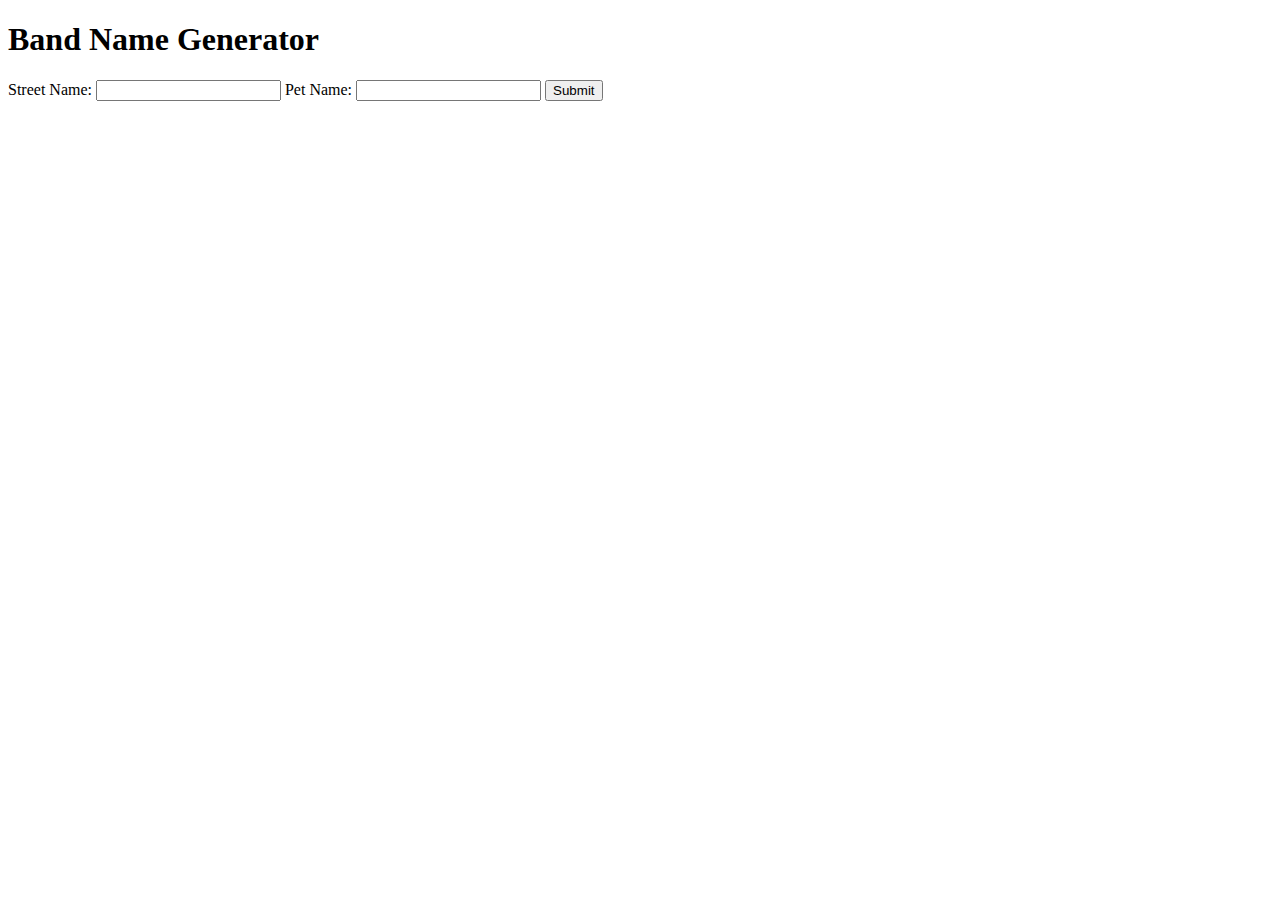
<file: Band Name Generator Middleware using Express/public/index.html>
<!DOCTYPE html>
<html lang="en">

<head>
  <meta charset="UTF-8">
  <meta name="viewport" content="width=device-width, initial-scale=1.0">
  <title>Band Name Generator</title>
</head>

<body>
  <h1>Band Name Generator</h1>
  <form action="/submit" method="POST">
    <label for="street">Street Name:</label>
    <input type="text" name="street" required>
    <label for="pet">Pet Name:</label>
    <input type="text" name="pet" required>
    <input type="submit" value="Submit">
  </form>
</body>

</html>
</file>
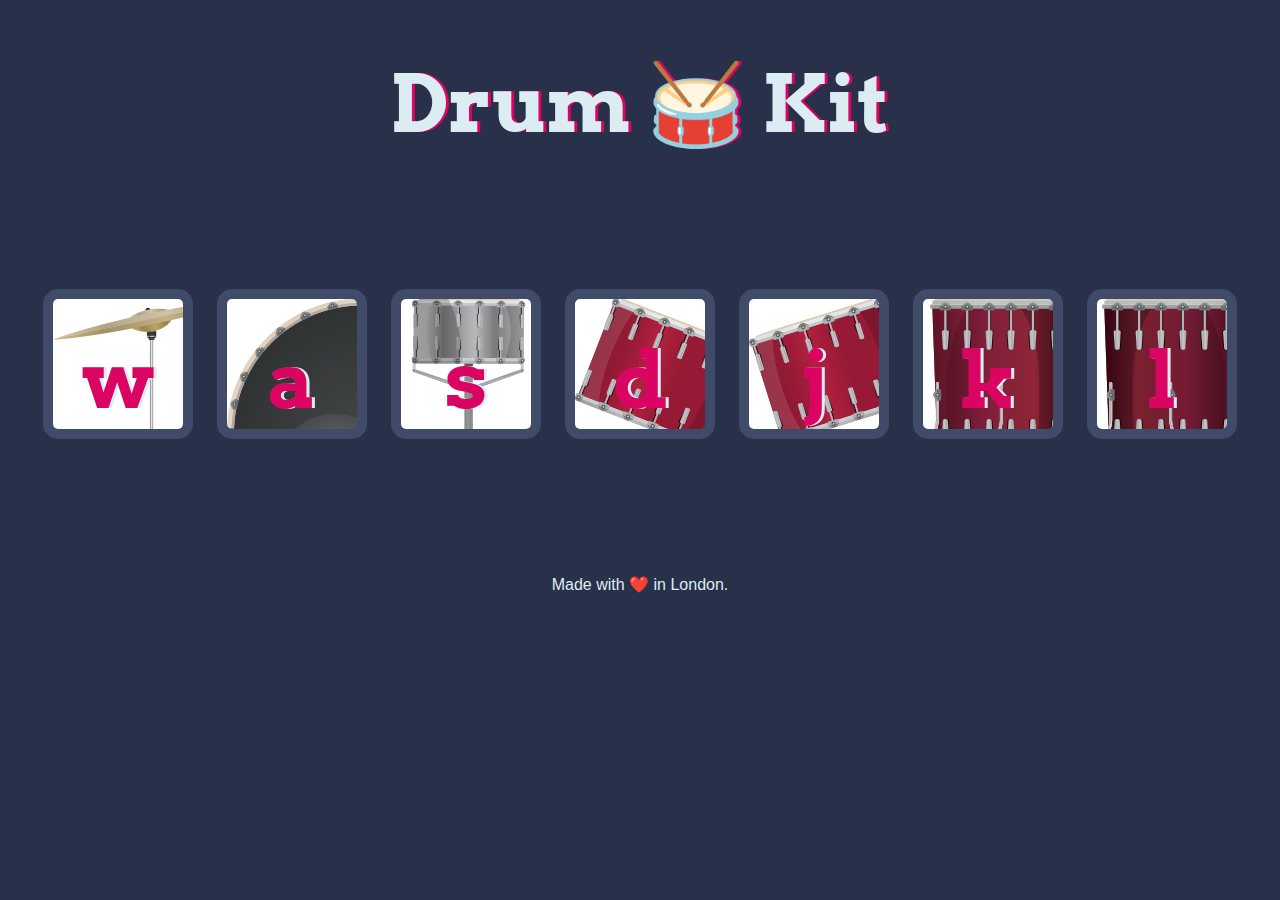
<file: Drum Kit Starting Files/Drum Kit Starting Files/index.html>
<!DOCTYPE html>
<html lang="en" dir="ltr">

<head>
  <meta charset="utf-8">
  <title>Drum Kit</title>
  <link rel="stylesheet" href="styles.css">
  <link href="https://fonts.googleapis.com/css?family=Arvo" rel="stylesheet">
</head>

<body>

  <h1 id="title">Drum 🥁 Kit</h1>
  <div class="set">
    <button class="w drum">w</button>
    <button class="a drum">a</button>
    <button class="s drum">s</button>
    <button class="d drum">d</button>
    <button class="j drum">j</button>
    <button class="k drum">k</button>
    <button class="l drum">l</button>
  </div>


  <footer>
    Made with ❤️ in London.
  </footer>

  <script src="index.js"></script>
</body>

</html>
</file>
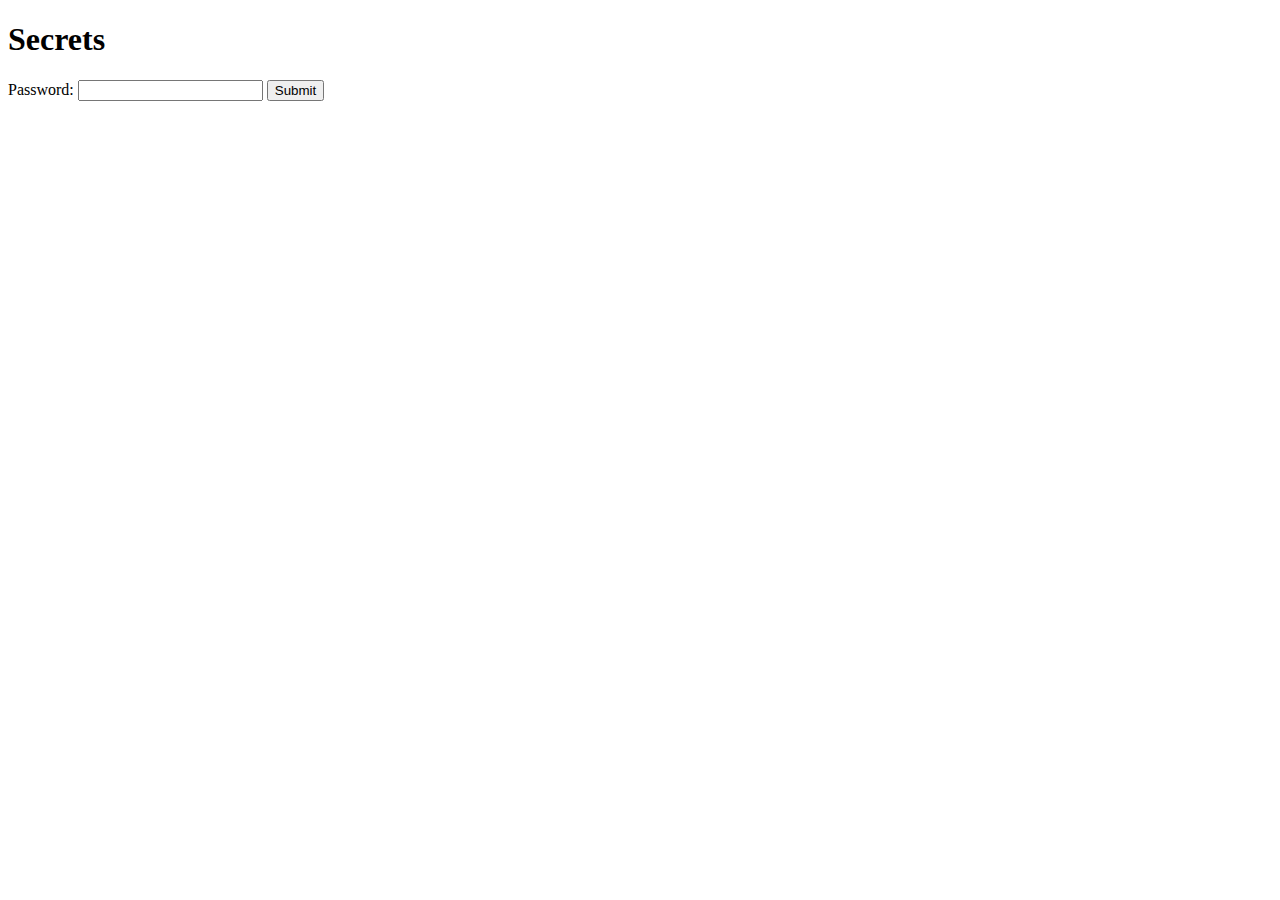
<file: Password Authent Project/public/index.html>
<!DOCTYPE html>
<html>

<head>
  <title>Secrets</title>
</head>

<body>
  <h1>Secrets</h1>
  <form action="/check" method="POST">
    <label for="password">Password:</label>
    <input type="text" id="password" name="password" required>
    <input type="submit" value="Submit">
  </form>
</body>

</html>
</file>
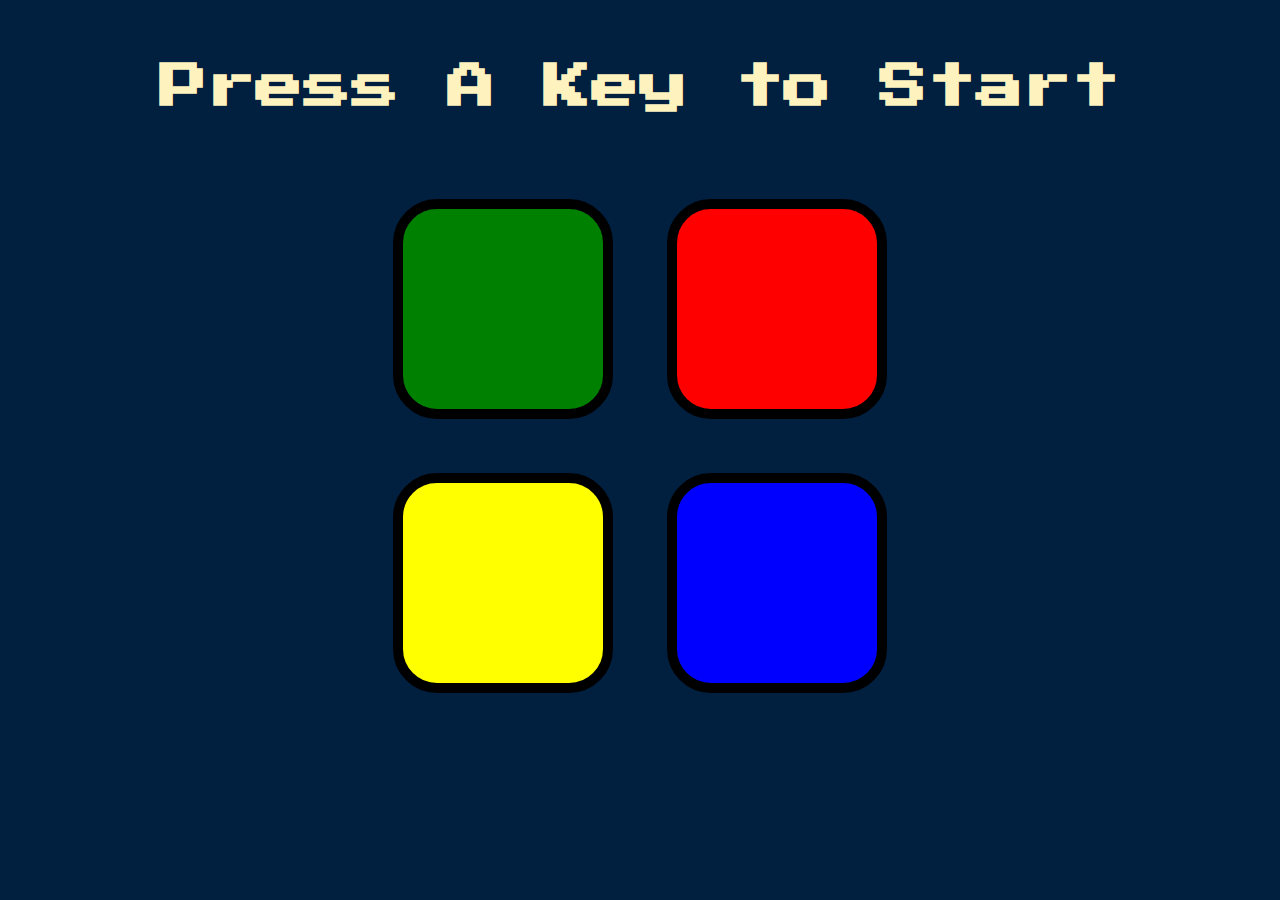
<file: Simon Game/Simon Game/index.html>
<!DOCTYPE html>
<html lang="en" dir="ltr">

<head>
  <meta charset="utf-8">
  <title>Simon</title>
  <link rel="stylesheet" href="styles.css">
  <link href="https://fonts.googleapis.com/css?family=Press+Start+2P" rel="stylesheet">
</head>

<body>
  <h1 id="level-title">Press A Key to Start</h1>
  <div class="container">
    <div lass="row">

      <div type="button" id="green" class="btn green">

      </div>

      <div type="button" id="red" class="btn red">

      </div>
    </div>

    <div class="row">

      <div type="button" id="yellow" class="btn yellow">

      </div>
      <div type="button" id="blue" class="btn blue">

      </div>

    </div>

  </div>

  <script src="https://ajax.googleapis.com/ajax/libs/jquery/3.3.1/jquery.min.js"></script>
  <script src="game.js" charset="utf-8"></script>

</body>

</html>
</file>
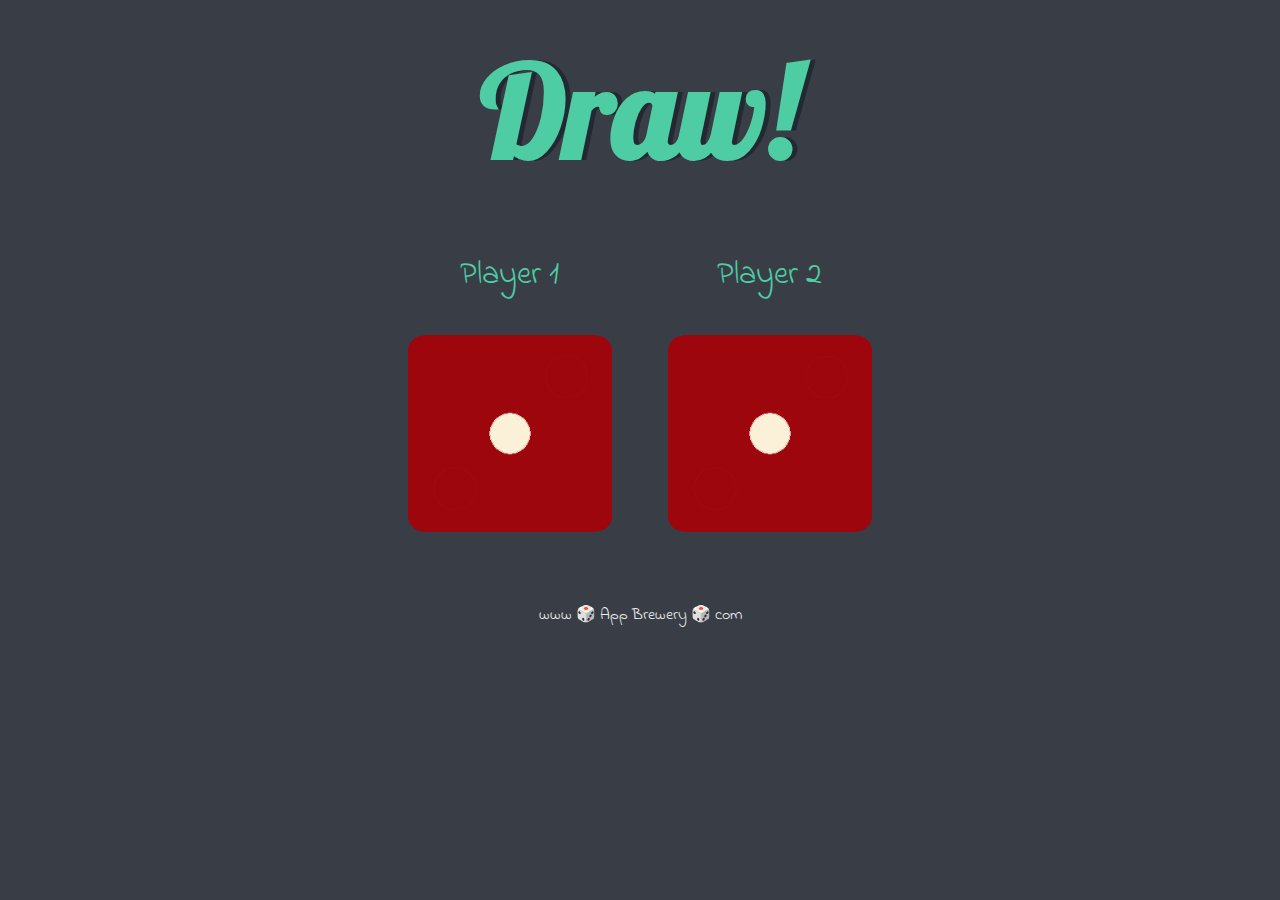
<file: Dicee Challenge/Dicee Challenge - Starting Files/dicee.html>
<!DOCTYPE html>
<html lang="en" dir="ltr">
  <head>
    <meta charset="utf-8">
    <title>Dicee</title>
    <link rel="stylesheet" href="styles.css">
    <link href="https://fonts.googleapis.com/css?family=Indie+Flower|Lobster" rel="stylesheet">


  </head>
  <body>

    <div class="container">
      <h1>Refresh Me</h1>

      <div class="dice">
        <p>Player 1</p>
        <img class="img1" src="images/dice6.png">
      </div>

      <div class="dice">
        <p>Player 2</p>
        <img class="img2" src="images/dice6.png">
      </div>

    </div>


  </body>

  <footer>
    www 🎲 App Brewery 🎲 com
  </footer>
  <script src="index.js"></script>
</html>
</file>
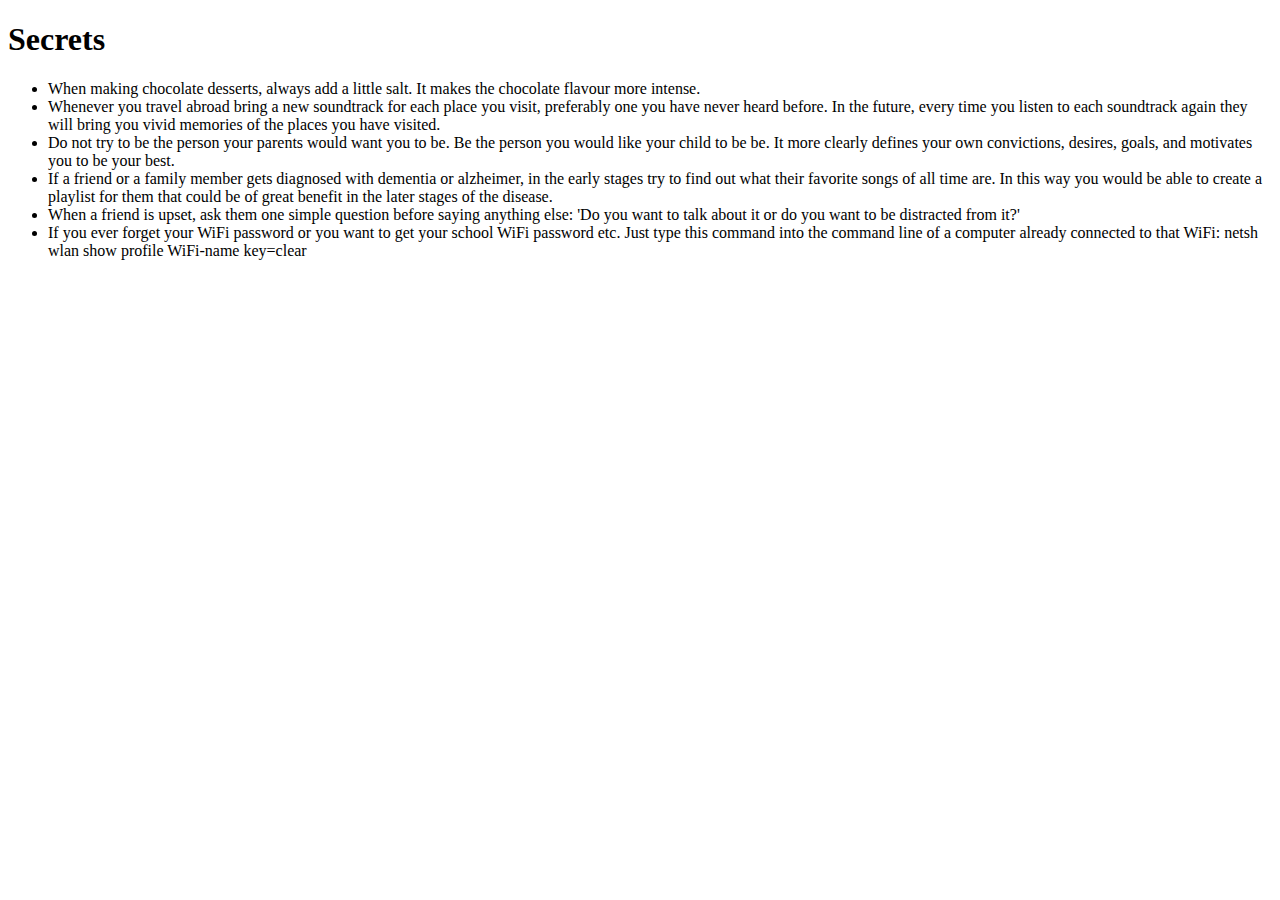
<file: Password Authent Project/public/secret.html>
<!DOCTYPE html>
<html lang="en">

<head>
  <meta charset="UTF-8">
  <meta name="viewport" content="width=device-width, initial-scale=1.0">
  <title>Secrets</title>
</head>

<body>
  <h1>Secrets</h1>
  <ul>
    <li>When making chocolate desserts, always add a little salt. It makes the chocolate flavour more intense.</li>
    <li>Whenever you travel abroad bring a new soundtrack for each place you visit, preferably one you have never heard
      before.
      In the future, every time you listen to each soundtrack again they will bring you vivid memories of the places you
      have
      visited.</li>
    <li>Do not try to be the person your parents would want you to be. Be the person you would like your child to be be.
      It more
      clearly
      defines your own convictions, desires, goals, and motivates you to be your best.</li>
    <li>If a friend or a family member gets diagnosed with dementia or alzheimer, in the early stages try to find out
      what their
      favorite songs of all time are. In this way you would be able to create a playlist for them that could be of great
      benefit in the later stages of the disease.</li>
    <li>When a friend is upset, ask them one simple question before saying anything else: 'Do you want to talk about it
      or do
      you want to be distracted from it?'</li>
    <li>If you ever forget your WiFi password or you want to get your school WiFi password etc. Just type this command
      into the
      command line of a computer already connected to that WiFi: netsh wlan show profile WiFi-name key=clear</li>
  </ul>

</body>

</html>
</file>
<file: Drum Kit Starting Files/Drum Kit Starting Files/styles.css>
body {
  text-align: center;
  background-color: #283149;
}

h1 {
  font-size: 5rem;
  color: #DBEDF3;
  font-family: "Arvo", cursive;
  text-shadow: 3px 0 #DA0463;

}

footer {
  color: #DBEDF3;
  font-family: sans-serif;
}

.w {
    background-image: url("images/crash.png");
    
  }
  
  .a {
  background-image: url("images/kick.png");
  
}

.s {
  
  background-image: url("images/snare.png");
}

.d {
  
  background-image: url("images/tom1.png");
}

.j {
  
  background-image: url("images/tom2.png");
}

.k {
  background-image: url("images/tom3.png");
  
}

.l {
  background-image: url("images/tom4.png");

}

.set {
  margin: 10% auto;
}

.game-over {
  background-color: red;
  opacity: 0.8;
}

.pressed {
  box-shadow: 0 3px 4px 0 #DBEDF3;
  opacity: 0.5;
}

.red {
  color: red;
}

.drum {
  outline: none;
  border: 10px solid #404B69;
  font-size: 5rem;
  font-family: 'Arvo', cursive;
  line-height: 2;
  font-weight: 900;
  color: #DA0463;
  text-shadow: 3px 0 #DBEDF3;
  border-radius: 15px;
  display: inline-block;
  width: 150px;
  height: 150px;
  text-align: center;
  margin: 10px;
  background-color: white;
}
</file>
<file: Simon Game/Simon Game/styles.css>
body {
  text-align: center;
  background-color: #011F3F;
}

#level-title {
  font-family: 'Press Start 2P', cursive;
  font-size: 3rem;
  margin:  5%;
  color: #FEF2BF;
}

.container {
  display: block;
  width: 50%;
  margin: auto;

}

.btn {
  margin: 25px;
  display: inline-block;
  height: 200px;
  width: 200px;
  border: 10px solid black;
  border-radius: 20%;
}

.game-over {
  background-color: red;
  opacity: 0.8;
}

.red {
  background-color: red;
}

.green {
  background-color: green;
}

.blue {
  background-color: blue;
}

.yellow {
  background-color: yellow;
}

.pressed {
  box-shadow: 0 0 20px white;
  background-color: grey;
}
</file>
<file: Dicee Challenge/Dicee Challenge - Starting Files/styles.css>
.container {
  width: 70%;
  margin: auto;
  text-align: center;
}

.dice {
  text-align: center;
  display: inline-block;

}

body {
  background-color: #393E46;
}

h1 {
  margin: 30px;
  font-family: 'Lobster', cursive;
  text-shadow: 5px 0 #232931;
  font-size: 8rem;
  color: #4ECCA3;
}

p {
  font-size: 2rem;
  color: #4ECCA3;
  font-family: 'Indie Flower', cursive;
}

img {
  width: 80%;
}

footer {
  margin-top: 5%;
  color: #EEEEEE;
  text-align: center;
  font-family: 'Indie Flower', cursive;

}
</file>
